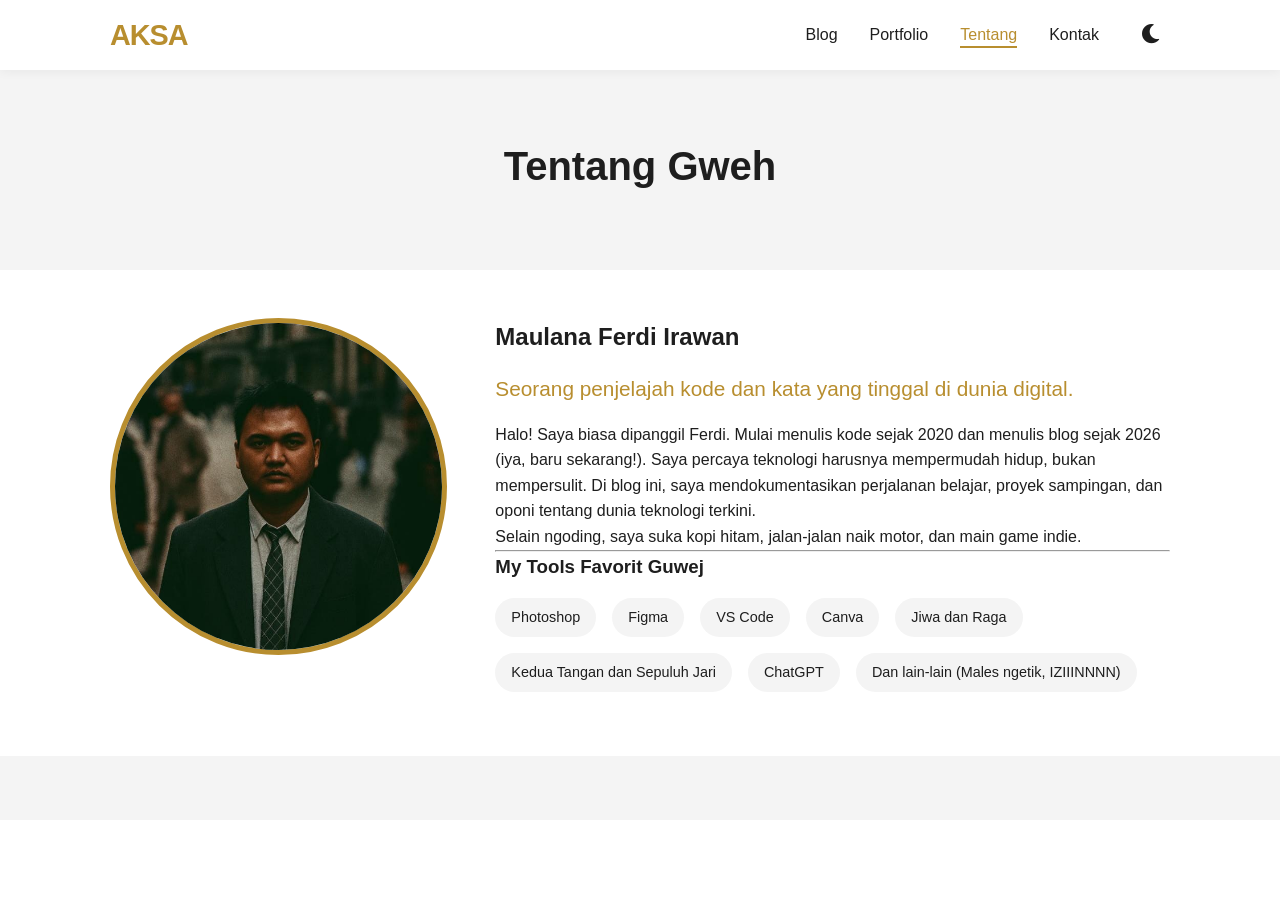
<file: about.html>
<!DOCTYPE html>
<html lang="id">
<head>
    <meta charset="UTF-8">
    <meta name="viewport" content="width=device-width, initial-scale=1.0">
    <title>Tentang - AKSA</title>
    <link rel="stylesheet" href="css/style.css">
    <link rel="stylesheet" href="https://use.fontawesome.com/releases/v5.15.4/css/all.css">
</head>
<body>
    <nav class="navbar"> <!-- Sama seperti sebelumnya, sesuaikan active class -->
        <div class="container nav-container">
            <a href="index.html" class="logo">AKSA</a>
            <button class="mobile-menu-btn" id="mobileMenuBtn">
                <i class="fas fa-bars"></i>
            </button>
            <ul class="nav-menu" id="navMenu">
                <li><a href="index.html">Blog</a></li>
                <li><a href="portfolio.html">Portfolio</a></li>
                <li><a href="about.html" class="active">Tentang</a></li>
                <li><a href="contact.html">Kontak</a></li>
                <li>
                    <button id="darkModeToggle" class="dark-mode-btn">
                        <i class="fas fa-moon"></i>
                    </button>
                </li>
            </ul>
        </div>
    </nav>

    <header class="page-header">
        <div class="container">
            <h1>Tentang Gweh</h1>
        </div>
    </header>

    <main class="container about-page">
        <div class="about-grid">
            <div class="about-image">
                <img src="assets/pp.png" alt="Profil" class="profile-img">
            </div>
            <div class="about-content">
                <h2>Maulana Ferdi Irawan</h2>
                <p class="lead">Seorang penjelajah kode dan kata yang tinggal di dunia digital.</p>
                <p>Halo! Saya biasa dipanggil Ferdi. Mulai menulis kode sejak 2020 dan menulis blog sejak 2026 (iya, baru sekarang!). Saya percaya teknologi harusnya mempermudah hidup, bukan mempersulit. Di blog ini, saya mendokumentasikan perjalanan belajar, proyek sampingan, dan oponi tentang dunia teknologi terkini.</p>
                <p>Selain ngoding, saya suka kopi hitam, jalan-jalan naik motor, dan main game indie.</p>
                <hr>
                <h3>My Tools Favorit Guwej</h3>
                <ul class="skill-list">
                    <li>Photoshop</li>
                    <li>Figma</li>
                    <li>VS Code</li>
                    <li>Canva</li>
                    <li>Jiwa dan Raga</li>
                    <li>Kedua Tangan dan Sepuluh Jari</li>
                    <li>ChatGPT</li>
                    <li>Dan lain-lain (Males ngetik, IZIIINNNN)</li>
                </ul>
            </div>
        </div>
    </main>

    <footer class="footer"> <!-- Sama seperti sebelumnya --> </footer>
    <script src="js/script.js"></script>
</body>
</html>
</file>
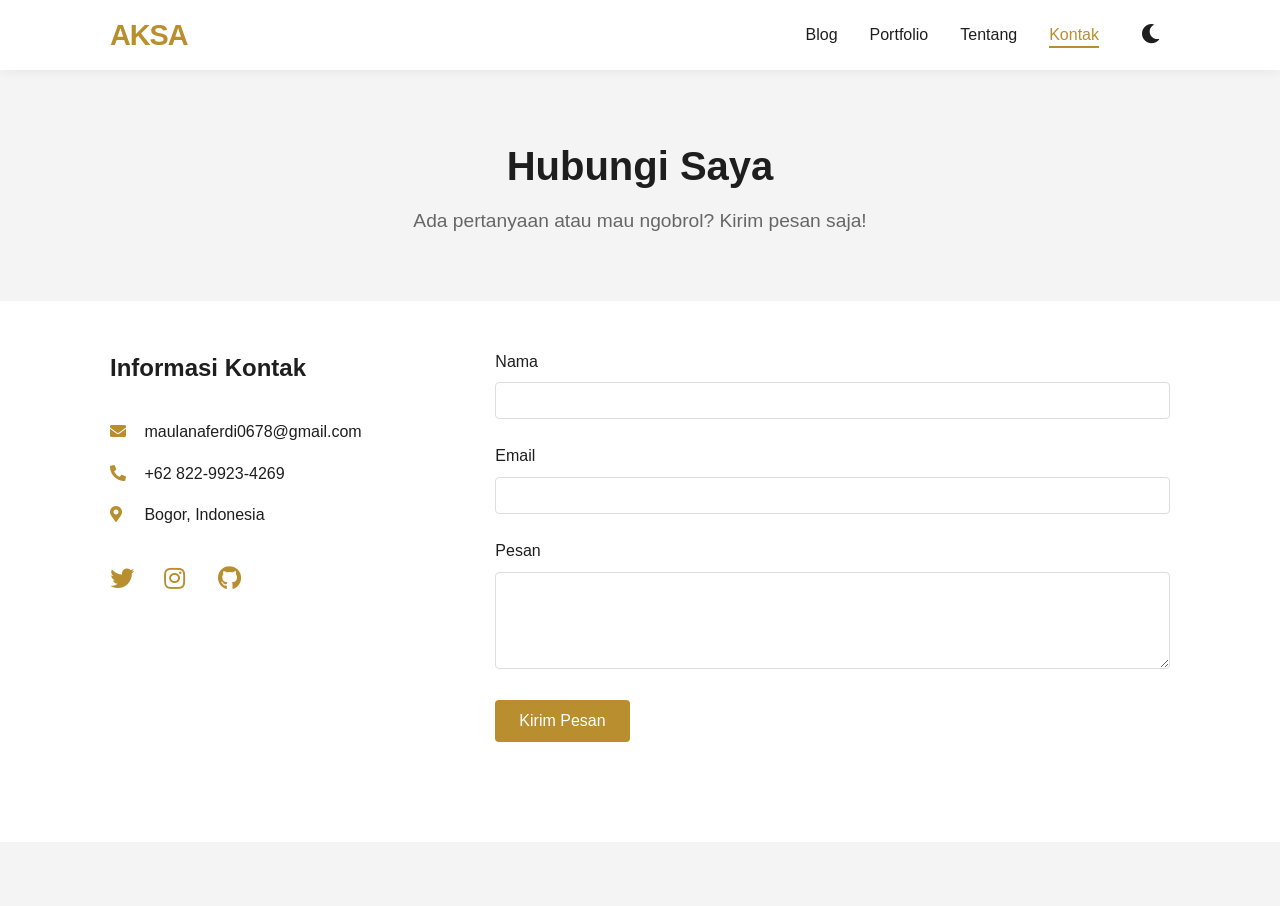
<file: contact.html>
<!DOCTYPE html>
<html lang="id">
<head>
    <meta charset="UTF-8">
    <meta name="viewport" content="width=device-width, initial-scale=1.0">
    <title>Kontak - AKSA</title>
    <link rel="stylesheet" href="css/style.css">
    <link rel="stylesheet" href="https://use.fontawesome.com/releases/v5.15.4/css/all.css">
</head>
<body>
    <nav class="navbar"> <!-- Sama seperti sebelumnya, sesuaikan active class -->
        <div class="container nav-container">
            <a href="index.html" class="logo">AKSA</a>
            <button class="mobile-menu-btn" id="mobileMenuBtn">
                <i class="fas fa-bars"></i>
            </button>
            <ul class="nav-menu" id="navMenu">
                <li><a href="index.html">Blog</a></li>
                <li><a href="portfolio.html">Portfolio</a></li>
                <li><a href="about.html">Tentang</a></li>
                <li><a href="contact.html" class="active">Kontak</a></li>
                <li>
                    <button id="darkModeToggle" class="dark-mode-btn">
                        <i class="fas fa-moon"></i>
                    </button>
                </li>
            </ul>
        </div>
    </nav>

    <header class="page-header">
        <div class="container">
            <h1>Hubungi Saya</h1>
            <p>Ada pertanyaan atau mau ngobrol? Kirim pesan saja!</p>
        </div>
    </header>

    <main class="container contact-page">
        <div class="contact-grid">
            <div class="contact-info">
                <h2>Informasi Kontak</h2>
                <ul>
                    <li><i class="fas fa-envelope"></i> maulanaferdi0678@gmail.com</li>
                    <li><i class="fas fa-phone-alt"></i> +62 822-9923-4269</li>
                    <li><i class="fas fa-map-marker-alt"></i> Bogor, Indonesia</li>
                </ul>
                <div class="social-links-large">
                    <a href="#"><i class="fab fa-twitter"></i></a>
                    <a href="https://www.instagram.com/ferrdxd_"><i class="fab fa-instagram"></i></a>
                    <a href="#"><i class="fab fa-github"></i></a>
                </div>
            </div>
            <div class="contact-form-container">
                <form id="contactForm">
                    <div class="form-group">
                        <label for="name">Nama</label>
                        <input type="text" id="name" name="name" required>
                    </div>
                    <div class="form-group">
                        <label for="email">Email</label>
                        <input type="email" id="email" name="email" required>
                    </div>
                    <div class="form-group">
                        <label for="message">Pesan</label>
                        <textarea id="message" name="message" rows="5" required></textarea>
                    </div>
                    <button type="submit" class="btn-submit">Kirim Pesan</button>
                    <div id="formStatus" class="form-status"></div>
                </form>
            </div>
        </div>
    </main>

    <footer class="footer"> <!-- Sama seperti sebelumnya --> </footer>
    <script src="js/script.js"></script>
</body>
</html>
</file>
<file: css/style.css>
/* css/style.css */

/* ===== RESET & VARIABLES ===== */
:root {
    --primary-color: #B88E2F; /* Warna aksen elegan */
    --bg-light: #ffffff;
    --text-light: #1e1e1e;
    --bg-dark: #121212;
    --text-dark: #f0f0f0;
    --gray-light: #f4f4f4;
    --gray-dark: #2a2a2a;
    --transition: all 0.3s ease;
}

* {
    margin: 0;
    padding: 0;
    box-sizing: border-box;
}

body {
    font-family: 'Inter', -apple-system, BlinkMacSystemFont, 'Segoe UI', Roboto, sans-serif;
    line-height: 1.6;
    transition: background-color 0.3s, color 0.3s;
    background-color: var(--bg-light);
    color: var(--text-light);
}

body.dark-mode {
    background-color: var(--bg-dark);
    color: var(--text-dark);
}

/* ===== UTILITY & LAYOUT ===== */
.container {
    max-width: 1100px;
    margin: 0 auto;
    padding: 0 20px;
}

/* ===== NAVBAR ===== */
.navbar {
    background-color: var(--bg-light);
    box-shadow: 0 2px 10px rgba(0,0,0,0.05);
    position: sticky;
    top: 0;
    z-index: 100;
    transition: var(--transition);
}

body.dark-mode .navbar {
    background-color: var(--gray-dark);
    box-shadow: 0 2px 10px rgba(0,0,0,0.3);
}

.nav-container {
    display: flex;
    justify-content: space-between;
    align-items: center;
    height: 70px;
}

.logo {
    font-size: 1.8rem;
    font-weight: 700;
    letter-spacing: -1px;
    text-decoration: none;
    color: var(--primary-color);
}

.nav-menu {
    display: flex;
    list-style: none;
    align-items: center;
    gap: 2rem;
}

.nav-menu a {
    text-decoration: none;
    color: inherit;
    font-weight: 500;
    transition: var(--transition);
    position: relative;
}

.nav-menu a:hover, .nav-menu a.active {
    color: var(--primary-color);
}

.nav-menu a.active::after {
    content: '';
    position: absolute;
    bottom: -5px;
    left: 0;
    width: 100%;
    height: 2px;
    background-color: var(--primary-color);
}

.dark-mode-btn {
    background: none;
    border: none;
    font-size: 1.2rem;
    cursor: pointer;
    color: inherit;
    padding: 5px 10px;
}

.mobile-menu-btn {
    display: none;
    background: none;
    border: none;
    font-size: 1.5rem;
    cursor: pointer;
    color: inherit;
}

/* ===== HEADER ===== */
.page-header {
    padding: 4rem 0;
    text-align: center;
    background-color: var(--gray-light);
    margin-bottom: 3rem;
    transition: var(--transition);
}

body.dark-mode .page-header {
    background-color: var(--gray-dark);
}

.page-header h1 {
    font-size: 2.5rem;
    margin-bottom: 0.5rem;
}

.page-header p {
    font-size: 1.2rem;
    color: #666;
}

body.dark-mode .page-header p {
    color: #aaa;
}

/* ===== BLOG LIST ===== */
.blog-list {
    display: flex;
    flex-direction: column;
    gap: 3rem;
    margin-bottom: 4rem;
}

.blog-card {
    display: grid;
    grid-template-columns: 300px 1fr;
    gap: 2rem;
    background: var(--bg-light);
    border-radius: 8px;
    overflow: hidden;
    box-shadow: 0 5px 15px rgba(0,0,0,0.05);
    transition: var(--transition);
}

body.dark-mode .blog-card {
    background: var(--gray-dark);
    box-shadow: 0 5px 15px rgba(0,0,0,0.3);
}

.blog-card-image img {
    width: 100%;
    height: 100%;
    object-fit: cover;
}

.blog-card-content {
    padding: 1.5rem 1.5rem 1.5rem 0;
}

.blog-card-content h2 {
    margin-bottom: 0.5rem;
}

.blog-card-content h2 a {
    text-decoration: none;
    color: inherit;
    transition: var(--transition);
}

.blog-card-content h2 a:hover {
    color: var(--primary-color);
}

.blog-meta {
    display: flex;
    gap: 1.5rem;
    margin-bottom: 1rem;
    font-size: 0.9rem;
    color: #666;
}

body.dark-mode .blog-meta {
    color: #aaa;
}

.blog-meta i {
    margin-right: 5px;
    color: var(--primary-color);
}

.blog-meta a {
    color: inherit;
    text-decoration: none;
}

.read-more {
    display: inline-block;
    margin-top: 1rem;
    color: var(--primary-color);
    text-decoration: none;
    font-weight: 600;
}

.read-more i {
    transition: transform 0.2s;
}

.read-more:hover i {
    transform: translateX(5px);
}

/* ===== PORTFOLIO GRID ===== */
.portfolio-grid {
    display: grid;
    grid-template-columns: repeat(auto-fill, minmax(300px, 1fr));
    gap: 2rem;
    margin-bottom: 4rem;
}

.portfolio-item {
    position: relative;
    border-radius: 8px;
    overflow: hidden;
    aspect-ratio: 4/3;
}

.portfolio-item img {
    width: 100%;
    height: 100%;
    object-fit: cover;
    transition: transform 0.5s;
}

.portfolio-overlay {
    position: absolute;
    top: 0;
    left: 0;
    width: 100%;
    height: 100%;
    background: rgba(0,0,0,0.7);
    color: white;
    display: flex;
    flex-direction: column;
    justify-content: center;
    align-items: center;
    opacity: 0;
    transition: var(--transition);
    padding: 20px;
    text-align: center;
}

.portfolio-item:hover .portfolio-overlay {
    opacity: 1;
}

.portfolio-item:hover img {
    transform: scale(1.1);
}

.btn-small {
    background: var(--primary-color);
    color: white;
    border: none;
    padding: 8px 16px;
    border-radius: 4px;
    text-decoration: none;
    margin-top: 10px;
    font-size: 0.9rem;
}

/* ===== ABOUT PAGE ===== */
.about-grid {
    display: grid;
    grid-template-columns: 1fr 2fr;
    gap: 3rem;
    margin: 3rem 0;
}

.profile-img {
    width: 100%;
    border-radius: 50%;
    border: 5px solid var(--primary-color);
}

.about-content .lead {
    font-size: 1.3rem;
    margin: 1rem 0;
    color: var(--primary-color);
}

.skill-list {
    list-style: none;
    display: flex;
    flex-wrap: wrap;
    gap: 1rem;
    margin-top: 1rem;
}

.skill-list li {
    background: var(--gray-light);
    padding: 0.5rem 1rem;
    border-radius: 20px;
    font-size: 0.9rem;
}

body.dark-mode .skill-list li {
    background: var(--gray-dark);
}

/* ===== CONTACT PAGE ===== */
.contact-grid {
    display: grid;
    grid-template-columns: 1fr 2fr;
    gap: 3rem;
    margin: 3rem 0;
}

.contact-info ul {
    list-style: none;
    margin: 2rem 0;
}

.contact-info li {
    margin-bottom: 1rem;
}

.contact-info i {
    width: 30px;
    color: var(--primary-color);
}

.social-links-large {
    display: flex;
    gap: 1.5rem;
}

.social-links-large a {
    color: inherit;
    font-size: 1.5rem;
    transition: var(--transition);
}

.social-links-large a:hover {
    color: var(--primary-color);
}

.form-group {
    margin-bottom: 1.5rem;
}

.form-group label {
    display: block;
    margin-bottom: 0.5rem;
    font-weight: 500;
}

.form-group input,
.form-group textarea {
    width: 100%;
    padding: 10px;
    border: 1px solid #ddd;
    border-radius: 4px;
    font-family: inherit;
    transition: var(--transition);
    background-color: var(--bg-light);
    color: var(--text-light);
}

body.dark-mode .form-group input,
body.dark-mode .form-group textarea {
    background-color: var(--gray-dark);
    border-color: #444;
    color: var(--text-dark);
}

.form-group input:focus,
.form-group textarea:focus {
    outline: none;
    border-color: var(--primary-color);
}

.btn-submit {
    background: var(--primary-color);
    color: white;
    border: none;
    padding: 12px 24px;
    border-radius: 4px;
    cursor: pointer;
    font-size: 1rem;
    transition: var(--transition);
}

.btn-submit:hover {
    background: #9e7827;
    transform: translateY(-2px);
}

.form-status {
    margin-top: 1rem;
    padding: 10px;
    border-radius: 4px;
}

.form-status.success {
    background: #d4edda;
    color: #155724;
}

.form-status.error {
    background: #f8d7da;
    color: #721c24;
}

/* ===== FOOTER ===== */
.footer {
    background-color: var(--gray-light);
    padding: 2rem 0;
    margin-top: 4rem;
    transition: var(--transition);
}

body.dark-mode .footer {
    background-color: var(--gray-dark);
}

.footer-content {
    display: flex;
    justify-content: space-between;
    align-items: center;
}

.social-links {
    display: flex;
    gap: 1rem;
}

.social-links a {
    color: inherit;
    font-size: 1.2rem;
    transition: var(--transition);
}

.social-links a:hover {
    color: var(--primary-color);
}

/* ===== RESPONSIVE ===== */
@media (max-width: 768px) {
    .mobile-menu-btn {
        display: block;
    }

    .nav-menu {
        position: fixed;
        left: -100%;
        top: 70px;
        flex-direction: column;
        background-color: var(--bg-light);
        width: 100%;
        text-align: center;
        transition: 0.3s;
        box-shadow: 0 10px 10px rgba(0,0,0,0.1);
        padding: 2rem 0;
        gap: 1.5rem;
    }

    body.dark-mode .nav-menu {
        background-color: var(--gray-dark);
    }

    .nav-menu.active {
        left: 0;
    }

    .blog-card {
        grid-template-columns: 1fr;
    }

    .blog-card-content {
        padding: 0 1.5rem 1.5rem 1.5rem;
    }

    .about-grid,
    .contact-grid {
        grid-template-columns: 1fr;
    }

    .footer-content {
        flex-direction: column;
        gap: 1rem;
    }
}
/* ===== SINGLE POST / ARTIKEL ===== */

/* Container khusus untuk artikel */
.single-post {
    max-width: 800px; /* Lebih sempit untuk kenyamanan membaca */
    margin: 3rem auto;
}

/* Header artikel */
.post-header {
    margin-bottom: 3rem;
    text-align: center;
}

.post-header h1 {
    font-size: 2.8rem;
    line-height: 1.2;
    margin-bottom: 1rem;
    color: var(--text-light);
}

body.dark-mode .post-header h1 {
    color: var(--text-dark);
}

.post-meta {
    display: flex;
    justify-content: center;
    gap: 2rem;
    font-size: 1rem;
    color: #666;
}

body.dark-mode .post-meta {
    color: #aaa;
}

.post-meta i {
    margin-right: 5px;
    color: var(--primary-color);
}

.post-meta a {
    color: inherit;
    text-decoration: none;
    transition: var(--transition);
}

.post-meta a:hover {
    color: var(--primary-color);
}

/* Konten artikel */
.post-content {
    font-size: 1.1rem;
    line-height: 1.8;
}

.post-content h2 {
    font-size: 2rem;
    margin: 2.5rem 0 1rem 0;
    padding-bottom: 0.5rem;
    border-bottom: 2px solid var(--gray-light);
}

body.dark-mode .post-content h2 {
    border-bottom-color: var(--gray-dark);
}

.post-content h3 {
    font-size: 1.5rem;
    margin: 2rem 0 1rem 0;
}

.post-content p {
    margin-bottom: 1.5rem;
}

.post-content img {
    max-width: 100%;
    height: auto;
    border-radius: 8px;
    margin: 2rem 0;
    box-shadow: 0 5px 15px rgba(0,0,0,0.1);
}

body.dark-mode .post-content img {
    box-shadow: 0 5px 15px rgba(0,0,0,0.3);
}

.post-content blockquote {
    margin: 2rem 0;
    padding: 1.5rem 2rem;
    background-color: var(--gray-light);
    border-left: 5px solid var(--primary-color);
    font-style: italic;
    border-radius: 0 8px 8px 0;
}

body.dark-mode .post-content blockquote {
    background-color: var(--gray-dark);
}

.post-content blockquote p {
    margin-bottom: 0;
}

.post-content ul, 
.post-content ol {
    margin: 1.5rem 0;
    padding-left: 2rem;
}

.post-content li {
    margin-bottom: 0.5rem;
}

.post-content pre {
    background-color: #2d2d2d;
    color: #f8f8f2;
    padding: 1.5rem;
    border-radius: 8px;
    overflow-x: auto;
    margin: 2rem 0;
    font-size: 0.95rem;
    line-height: 1.6;
}

body.dark-mode .post-content pre {
    background-color: #1e1e1e;
}

.post-content code {
    font-family: 'Fira Code', 'Courier New', monospace;
    background-color: var(--gray-light);
    padding: 0.2rem 0.4rem;
    border-radius: 4px;
    font-size: 0.9em;
}

body.dark-mode .post-content code {
    background-color: var(--gray-dark);
}

.post-content pre code {
    background-color: transparent;
    padding: 0;
    color: inherit;
}

/* Table styling */
.post-content table {
    width: 100%;
    border-collapse: collapse;
    margin: 2rem 0;
}

.post-content th {
    background-color: var(--primary-color);
    color: white;
    padding: 12px;
    text-align: left;
}

.post-content td {
    padding: 12px;
    border-bottom: 1px solid var(--gray-light);
}

body.dark-mode .post-content td {
    border-bottom-color: var(--gray-dark);
}

.post-content tr:last-child td {
    border-bottom: none;
}

/* Tombol kembali */
.back-to-blog {
    display: inline-block;
    margin: 3rem 0 2rem 0;
    color: var(--primary-color);
    text-decoration: none;
    font-weight: 600;
    transition: var(--transition);
}

.back-to-blog i {
    margin-right: 8px;
    transition: transform 0.2s;
}

.back-to-blog:hover {
    color: #9e7827;
}

.back-to-blog:hover i {
    transform: translateX(-5px);
}

/* Bagian komentar sederhana (simulasi) */
.comments-section {
    margin-top: 4rem;
    padding-top: 3rem;
    border-top: 2px solid var(--gray-light);
}

body.dark-mode .comments-section {
    border-top-color: var(--gray-dark);
}

.comments-section h3 {
    font-size: 1.8rem;
    margin-bottom: 2rem;
}

.comment {
    display: flex;
    gap: 1.5rem;
    margin-bottom: 2rem;
    padding: 1.5rem;
    background-color: var(--gray-light);
    border-radius: 8px;
    transition: var(--transition);
}

body.dark-mode .comment {
    background-color: var(--gray-dark);
}

.comment-avatar {
    flex-shrink: 0;
}

.comment-avatar img {
    width: 60px;
    height: 60px;
    border-radius: 50%;
    object-fit: cover;
    margin: 0;
    box-shadow: none;
}

.comment-content {
    flex-grow: 1;
}

.comment-author {
    font-weight: 700;
    margin-bottom: 0.25rem;
    color: var(--primary-color);
}

.comment-date {
    font-size: 0.85rem;
    color: #666;
    margin-bottom: 0.75rem;
}

body.dark-mode .comment-date {
    color: #aaa;
}

.comment-text {
    line-height: 1.6;
}

.comment-text p {
    margin-bottom: 0;
}

/* Form komentar */
.comment-form {
    margin-top: 3rem;
}

.comment-form h4 {
    font-size: 1.3rem;
    margin-bottom: 1.5rem;
}

.comment-form .form-group {
    margin-bottom: 1.5rem;
}

.comment-form textarea {
    min-height: 120px;
    resize: vertical;
}

.comment-form .btn-submit {
    background: var(--primary-color);
    color: white;
    border: none;
    padding: 12px 30px;
    border-radius: 4px;
    cursor: pointer;
    font-size: 1rem;
    transition: var(--transition);
}

.comment-form .btn-submit:hover {
    background: #9e7827;
    transform: translateY(-2px);
}

/* Related posts */
.related-posts {
    margin-top: 4rem;
    padding-top: 3rem;
    border-top: 2px solid var(--gray-light);
}

body.dark-mode .related-posts {
    border-top-color: var(--gray-dark);
}

.related-posts h3 {
    font-size: 1.8rem;
    margin-bottom: 2rem;
}

.related-grid {
    display: grid;
    grid-template-columns: repeat(3, 1fr);
    gap: 2rem;
}

.related-item {
    text-decoration: none;
    color: inherit;
    transition: var(--transition);
}

.related-item:hover {
    transform: translateY(-5px);
}

.related-item img {
    width: 100%;
    height: 150px;
    object-fit: cover;
    border-radius: 8px;
    margin-bottom: 1rem;
}

.related-item h4 {
    font-size: 1.1rem;
    margin-bottom: 0.5rem;
    transition: var(--transition);
}

.related-item:hover h4 {
    color: var(--primary-color);
}

.related-item .post-meta {
    justify-content: flex-start;
    gap: 1rem;
    font-size: 0.85rem;
}

/* Progress bar membaca */
.reading-progress-container {
    position: fixed;
    top: 70px; /* Di bawah navbar */
    left: 0;
    width: 100%;
    height: 4px;
    background: transparent;
    z-index: 99;
}

.reading-progress-bar {
    height: 4px;
    background: var(--primary-color);
    width: 0%;
    transition: width 0.1s ease;
}

/* ===== RESPONSIVE UNTUK ARTIKEL ===== */
@media (max-width: 768px) {
    .post-header h1 {
        font-size: 2rem;
    }
    
    .post-meta {
        flex-direction: column;
        gap: 0.5rem;
    }
    
    .post-content {
        font-size: 1rem;
    }
    
    .post-content h2 {
        font-size: 1.6rem;
    }
    
    .post-content h3 {
        font-size: 1.3rem;
    }
    
    .comment {
        flex-direction: column;
        gap: 1rem;
    }
    
    .comment-avatar img {
        width: 50px;
        height: 50px;
    }
    
    .related-grid {
        grid-template-columns: 1fr;
        gap: 1.5rem;
    }
    
    .related-item {
        display: flex;
        gap: 1rem;
        align-items: center;
    }
    
    .related-item img {
        width: 100px;
        height: 100px;
        margin-bottom: 0;
    }
    
    .related-item h4 {
        font-size: 1rem;
        margin-bottom: 0.25rem;
    }
}

@media (min-width: 769px) and (max-width: 1024px) {
    .related-grid {
        gap: 1.5rem;
    }
}
/* ===== MODAL PORTFOLIO ===== */
.modal {
    display: none;
    position: fixed;
    z-index: 1000;
    left: 0;
    top: 0;
    width: 100%;
    height: 100%;
    background-color: rgba(0, 0, 0, 0.8);
    overflow-y: auto;
    animation: fadeIn 0.3s ease;
}

@keyframes fadeIn {
    from { opacity: 0; }
    to { opacity: 1; }
}

.modal-content {
    background-color: var(--bg-light);
    margin: 50px auto;
    padding: 30px;
    border-radius: 12px;
    width: 90%;
    max-width: 1000px;
    position: relative;
    animation: slideIn 0.3s ease;
    box-shadow: 0 10px 30px rgba(0, 0, 0, 0.2);
}

body.dark-mode .modal-content {
    background-color: var(--gray-dark);
    color: var(--text-dark);
    box-shadow: 0 10px 30px rgba(0, 0, 0, 0.5);
}

@keyframes slideIn {
    from {
        transform: translateY(-50px);
        opacity: 0;
    }
    to {
        transform: translateY(0);
        opacity: 1;
    }
}

.modal-close {
    position: absolute;
    right: 25px;
    top: 20px;
    font-size: 35px;
    font-weight: bold;
    color: #666;
    cursor: pointer;
    transition: var(--transition);
    line-height: 1;
}

.modal-close:hover {
    color: var(--primary-color);
    transform: rotate(90deg);
}

body.dark-mode .modal-close {
    color: #aaa;
}

body.dark-mode .modal-close:hover {
    color: var(--primary-color);
}

.modal-body {
    display: grid;
    grid-template-columns: 1fr 1fr;
    gap: 30px;
    margin-top: 10px;
}

.modal-image {
    border-radius: 8px;
    overflow: hidden;
    box-shadow: 0 5px 15px rgba(0, 0, 0, 0.1);
}

.modal-image img {
    width: 100%;
    height: 100%;
    object-fit: cover;
    display: block;
}

.modal-details {
    padding-right: 10px;
}

.modal-details h2 {
    font-size: 2rem;
    margin-bottom: 15px;
    color: var(--text-light);
}

body.dark-mode .modal-details h2 {
    color: var(--text-dark);
}

.modal-tags {
    display: flex;
    flex-wrap: wrap;
    gap: 10px;
    margin-bottom: 20px;
}

.tag {
    background: var(--primary-color);
    color: white;
    padding: 5px 12px;
    border-radius: 20px;
    font-size: 0.85rem;
    font-weight: 500;
}

.modal-description {
    margin-bottom: 25px;
    line-height: 1.8;
    color: #444;
}

body.dark-mode .modal-description {
    color: #ccc;
}

.modal-features {
    margin-bottom: 30px;
}

.modal-features h4 {
    font-size: 1.2rem;
    margin-bottom: 15px;
    color: var(--text-light);
}

body.dark-mode .modal-features h4 {
    color: var(--text-dark);
}

.modal-features ul {
    list-style: none;
    padding: 0;
}

.modal-features li {
    margin-bottom: 10px;
    padding-left: 25px;
    position: relative;
}

.modal-features li:before {
    content: "✓";
    color: var(--primary-color);
    position: absolute;
    left: 0;
    font-weight: bold;
}

.modal-links {
    display: flex;
    gap: 15px;
}

.btn-modal {
    display: inline-flex;
    align-items: center;
    gap: 8px;
    background: var(--primary-color);
    color: white;
    padding: 12px 25px;
    border-radius: 6px;
    text-decoration: none;
    font-weight: 600;
    transition: var(--transition);
    border: none;
    cursor: pointer;
}

.btn-modal:hover {
    background: #9e7827;
    transform: translateY(-2px);
    box-shadow: 0 5px 15px rgba(184, 142, 47, 0.3);
}

.btn-modal.btn-secondary {
    background: transparent;
    border: 2px solid var(--primary-color);
    color: var(--primary-color);
}

.btn-modal.btn-secondary:hover {
    background: var(--primary-color);
    color: white;
}

body.dark-mode .btn-modal.btn-secondary {
    color: var(--primary-color);
    border-color: var(--primary-color);
}

body.dark-mode .btn-modal.btn-secondary:hover {
    background: var(--primary-color);
    color: white;
}

/* ===== RESPONSIVE MODAL ===== */
@media (max-width: 768px) {
    .modal-content {
        margin: 20px;
        padding: 20px;
        width: auto;
    }
    
    .modal-body {
        grid-template-columns: 1fr;
        gap: 20px;
    }
    
    .modal-details h2 {
        font-size: 1.5rem;
    }
    
    .modal-links {
        flex-direction: column;
    }
    
    .btn-modal {
        justify-content: center;
    }
    
    .modal-close {
        right: 15px;
        top: 10px;
        font-size: 30px;
    }
}

/* Animasi untuk portfolio item saat diklik */
.portfolio-item {
    cursor: pointer;
}

.portfolio-item .btn-small {
    cursor: pointer;
    pointer-events: auto;
}
</file>
